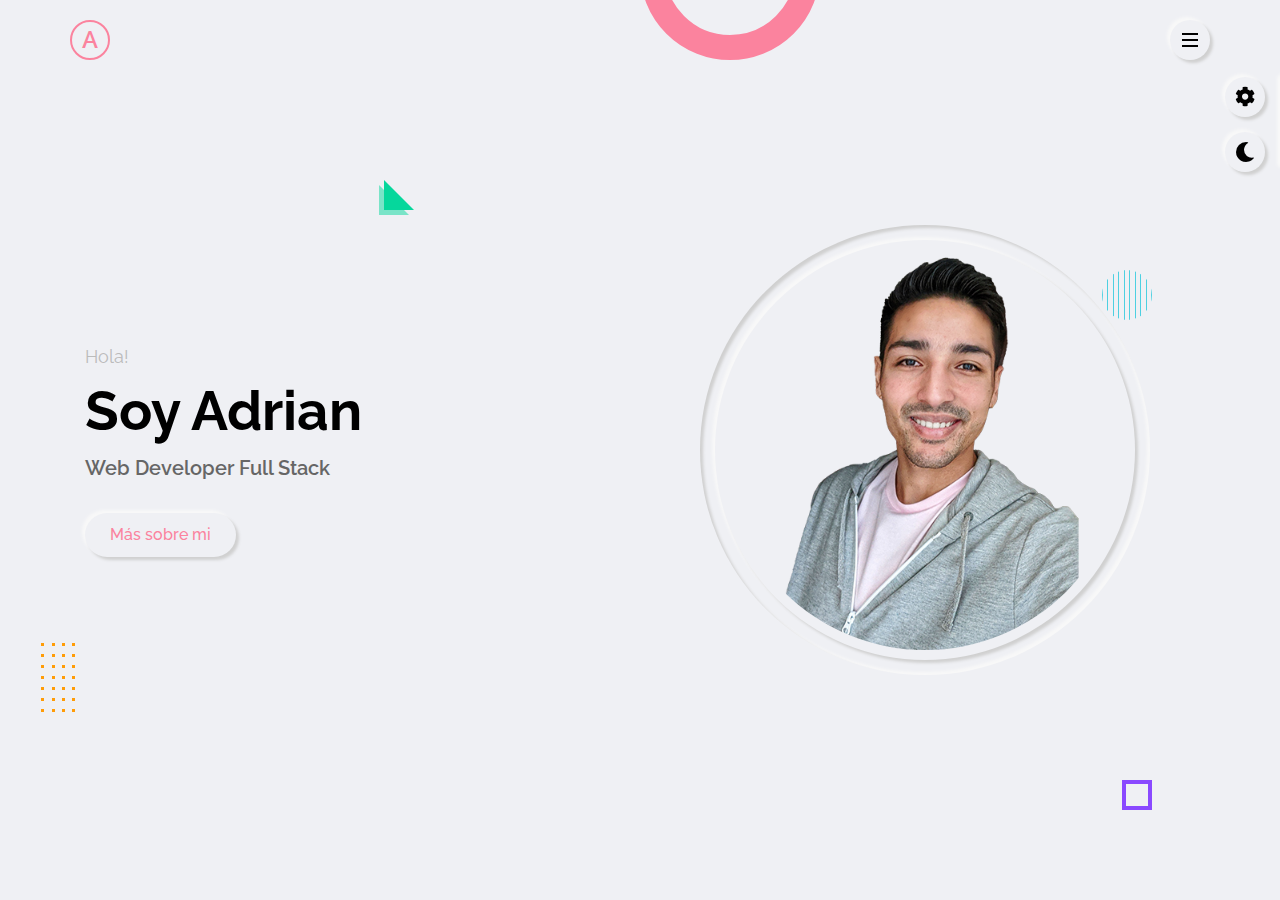
<file: index.html>
<!DOCTYPE html>
<html lang="zxx">
  <head>
    <meta charset="utf-8" />
    <title>Personal Portfolio Website</title>
    <meta name="viewport" content="width=device-width,initial-scale=1.0" />
    <!-- font awesome -->
    <link rel="stylesheet" type="text/css" href="css/font-awesome.css" />
    <!-- main css -->
    <link rel="stylesheet" type="text/css" href="css/style.css" />
    <!-- Responsive -->
    <link rel="stylesheet" type="text/css" href="css/responsive.css" />
    <!-- Color Default -->
    <link rel="stylesheet" type="text/css" href="css/skins/color-1.css" />
    <!-- Customs Colores CSS -->
    <link
      rel="stylesheet"
      type="text/css"
      class="alternate-style"
      title="color-1"
      href="css/skins/color-1.css"
      disabled
    />
    <link
      rel="stylesheet"
      type="text/css"
      class="alternate-style"
      title="color-2"
      href="css/skins/color-2.css"
      disabled
    />
    <link
      rel="stylesheet"
      type="text/css"
      class="alternate-style"
      title="color-3"
      href="css/skins/color-3.css"
      disabled
    />
    <link
      rel="stylesheet"
      type="text/css"
      class="alternate-style"
      title="color-4"
      href="css/skins/color-4.css"
      disabled
    />
    <link
      rel="stylesheet"
      type="text/css"
      class="alternate-style"
      title="color-5"
      href="css/skins/color-5.css"
      disabled
    />
    <link rel="stylesheet" type="text/css" href="css/style-switcher.css" />
  </head>
  <body>
    <!-- Comienzo del Preload -->
    <div class="preloader">
      <div class="box">
        <div></div>
        <div></div>
        <div></div>
      </div>
    </div>
    <!-- Finalizacion del Preload -->
    <!-- Comienzo header -->
    <header class="header">
      <div class="container">
        <div class="row justify-content-between">
          <div class="logo">
            <a href="index.html">A</a>
          </div>
          <div class="hamburguer-btn shadow-1 hover-shadow">
            <span></span>
          </div>
        </div>
      </div>
    </header>
    <!-- Fin Header -->
    <!-- Navbar Menu Star -->
    <nav class="nav-menu">
      <div class="close-nav-menu shadow-1 hover-shadow">&times;</div>
      <div class="nav-menu-inner">
        <ul>
          <li>
            <a href="#home" class="link-item inner-shadow active">Inicio</a>
          </li>
          <li>
            <a href="#about" class="link-item shadow-1 hover-shadow"
              >Sobre Mi</a
            >
          </li>
          <li>
            <a href="#services" class="link-item shadow-1 hover-shadow"
              >Servicios</a
            >
          </li>
          <li>
            <a href="#portfolio" class="link-item shadow-1 hover-shadow"
              >Portfolio</a
            >
          </li>
          <li>
            <a href="#contact" class="link-item shadow-1 hover-shadow"
              >Contacto</a
            >
          </li>
        </ul>
      </div>
      <!-- Copyright -->
      <p class="copyright-text">&copy; 2021 Adrian Hernandez</p>
    </nav>
    <div class="fade-out-effect"></div>
    <!-- Navbar Menu Fin -->

    <!-- Seccion de Home Inicio -->
    <section class="home-section section active" id="home">
      <!-- Efecto Wrap Inicio -->
      <div class="effect-wrap">
        <div class="effect effect-1"></div>
        <div class="effect effect-2">
          <div></div>
          <div></div>
          <div></div>
          <div></div>
          <div></div>
          <div></div>
          <div></div>
          <div></div>
          <div></div>
          <div></div>
          <div></div>
          <div></div>
          <div></div>
          <div></div>
          <div></div>
          <div></div>
          <div></div>
          <div></div>
          <div></div>
          <div></div>
          <div></div>
          <div></div>
          <div></div>
          <div></div>
          <div></div>
          <div></div>
          <div></div>
          <div></div>
        </div>
        <div class="effect effect-3"></div>
        <div class="effect effect-4"></div>
        <div class="effect effect-5">
          <div></div>
          <div></div>
          <div></div>
          <div></div>
          <div></div>
          <div></div>
          <div></div>
          <div></div>
          <div></div>
          <div></div>
        </div>
      </div>
      <!-- Efecto Wrap Fin -->
      <div class="container">
        <div class="row full-screen aling-items-center">
          <div class="home-text">
            <p>Hola!</p>
            <h2>Soy Adrian</h2>
            <h1>Web Developer Full Stack</h1>
            <a href="#about" class="link-item btn-1 shadow-1 hover-shadow"
              >Más sobre mi</a
            >
          </div>
          <div class="home-img">
            <div class="img-box inner-shadow">
              <img
                src="img/profile-pic.png"
                class="shadow-1"
                alt="profile-pic"
              />
            </div>
          </div>
        </div>
      </div>
    </section>
    <!-- Seccion de Home Fin -->
    <!-- Seccion Sobre Mi Inicio -->
    <section class="about-section section" id="about">
      <div class="container">
        <div class="row">
          <div class="section-title">
            <h2 data-heading="main info">Sobre Mi</h2>
          </div>
        </div>
        <div class="row">
          <div class="about-img">
            <div class="img-box inner-shadow">
              <img
                src="img/profile-pic.png"
                class="shadow-1"
                alt="pic-rpofile"
              />
            </div>
            <!-- Links De Redes Sociales Inicio -->
            <div class="social-links">
              <a href="#" class="shadow-1 hover-shadow"
                ><i class="fab fa-facebook-f"></i
              ></a>
              <a href="#" class="shadow-1 hover-shadow"
                ><i class="fab fa-twitter"></i
              ></a>
              <a href="#" class="shadow-1 hover-shadow"
                ><i class="fab fa-instagram"></i
              ></a>
              <a href="#" class="shadow-1 hover-shadow"
                ><i class="fab fa-linkedin-in"></i
              ></a>
            </div>

            <!-- Links De Redes Sociales Fin -->
          </div>
          <div class="about-info">
            <p>
              <span
                >Hola! Mi nombre es Adrian Hernandez. Soy Web Developer. </span
              >Tengo 24 años. Me gustaria conseguir mi primera experiencia IT.
              Estoy aprendiendo hace más de 6 meses y aún aprendiendo más. Soy
              una persona que le encanta aprender y escuchar,muy dedicado y con
              muchas ganas. Actualmente estoy estudiando Tecnicatura Superior en
              Desarrollo de Software y aprendiendo individualmente.
            </p>
            <p>
              Actualmente me encuentro en la provincia de Santa Fe,Argentina.
            </p>
            <a href="curriculum.html" class="btn-1 shadow-1 hover-shadow"
              >Descargar CV</a
            >
            <a href="#" class="link-item btn-1 shadow-1 hover-shadow"
              >Contactame</a
            >
          </div>
        </div>
        <!--Acerca de mi TABS inicio  -->
        <div class="row">
          <div class="about-tabs">
            <span class="tab-item shadow-1 active" data-target=".skills"
              >Habilidades</span
            >
            <span class="tab-item" data-target=".education">Educación</span>
            <span class="tab-item" data-target=".experience">Experiencia</span>
          </div>
        </div>

        <!--Acerca de mi TABS fin  -->
        <!-- Habilidades inicio -->
        <div class="row">
          <div class="skills tab-content active">
            <div class="row">
              <!-- Habilidad item inicio -->
              <div class="skill-item">
                <p>HTML</p>
                <div class="progress inner-shadow">
                  <div class="progress-bar" style="width: calc(90% - 14px)">
                    <span>90%</span>
                  </div>
                </div>
              </div>
              <!-- Habilidad item fin -->
              <!-- Habilidad item inicio -->
              <div class="skill-item">
                <p>CSS</p>
                <div class="progress inner-shadow">
                  <div class="progress-bar" style="width: calc(70% - 14px)">
                    <span>70%</span>
                  </div>
                </div>
              </div>
              <!-- Habilidad item fin -->
              <!-- Habilidad item inicio -->
              <div class="skill-item">
                <p>Bootstrap</p>
                <div class="progress inner-shadow">
                  <div class="progress-bar" style="width: calc(60% - 14px)">
                    <span>60%</span>
                  </div>
                </div>
              </div>
              <!-- Habilidad item fin -->
              <!-- Habilidad item inicio -->
              <div class="skill-item">
                <p>Javascript</p>
                <div class="progress inner-shadow">
                  <div class="progress-bar" style="width: calc(50% - 14px)">
                    <span>50%</span>
                  </div>
                </div>
              </div>
              <!-- Habilidad item fin -->
              <!-- Habilidad item inicio -->
              <div class="skill-item">
                <p>React</p>
                <div class="progress inner-shadow">
                  <div class="progress-bar" style="width: calc(30% - 14px)">
                    <span>30%</span>
                  </div>
                </div>
              </div>
              <!-- Habilidad item fin -->
              <!-- Habilidad item inicio -->
              <div class="skill-item">
                <p>Base de Datos</p>
                <div class="progress inner-shadow">
                  <div class="progress-bar" style="width: calc(40% - 14px)">
                    <span>40%</span>
                  </div>
                </div>
              </div>
              <!-- Habilidad item fin -->
            </div>
          </div>
        </div>
        <!-- Habilidades  fin -->
        <!-- Experiencia Inicio -->
        <div class="row">
          <div class="experience tab-content">
            <div class="row">
              <div class="timeline">
                <div class="row">
                  <!-- TimeLine item Inicio -->
                  <div class="timeline-item">
                    <div class="timeline-item-inner shadow-1">
                      <i class="fas fa-briefcase icon"></i>
                      <span>Sep,2021</span>
                      <h3>Full Stack Developer</h3>
                      <h4>Company name, Argentina</h4>
                      <p>
                        Lorem ipsum dolor sit, amet consectetur adipisicing
                        elit. Reprehenderit ad magni voluptatibus?
                      </p>
                    </div>
                  </div>
                  <!-- TimeLine item Fin -->
                  <!-- TimeLine item Inicio -->
                  <div class="timeline-item">
                    <div class="timeline-item-inner shadow-1">
                      <i class="fas fa-briefcase icon"></i>
                      <span>oct,2020</span>
                      <h3>web desinger</h3>
                      <h4>Company name, Argentina</h4>
                      <p>
                        Lorem ipsum dolor sit, amet consectetur adipisicing
                        elit. Reprehenderit ad magni voluptatibus?
                      </p>
                    </div>
                  </div>
                  <!-- TimeLine item Fin -->
                  <!-- TimeLine item Inicio -->
                  <div class="timeline-item">
                    <div class="timeline-item-inner shadow-1">
                      <i class="fas fa-briefcase icon"></i>
                      <span>mar,2019</span>
                      <h3>web designer</h3>
                      <h4>Company name, Argentina</h4>
                      <p>
                        Lorem ipsum dolor sit, amet consectetur adipisicing
                        elit. Reprehenderit ad magni voluptatibus?
                      </p>
                    </div>
                  </div>
                  <!-- TimeLine item Fin -->
                </div>
              </div>
            </div>
          </div>
        </div>
        <!-- Experiencia Fin -->
        <!-- Educacion Inicio -->
        <div class="row">
          <div class="education tab-content">
            <div class="row">
              <div class="timeline">
                <div class="row">
                  <!-- TimeLine item Inicio -->
                  <div class="timeline-item">
                    <div class="timeline-item-inner shadow-1">
                      <i class="fas fa-graduation-cap icon"></i>
                      <span>Nov,2020</span>
                      <h3>Desarrollo Web Completo</h3>
                      <h4>Udemy</h4>
                      <p>
                        Lorem ipsum dolor sit, amet consectetur adipisicing
                        elit. Reprehenderit ad magni voluptatibus?
                      </p>
                    </div>
                  </div>
                  <!-- TimeLine item Fin -->
                  <!-- TimeLine item Inicio -->
                  <div class="timeline-item">
                    <div class="timeline-item-inner shadow-1">
                      <i class="fas fa-graduation-cap icon"></i>
                      <span>Feb,2021</span>
                      <h3>Full Stack Developer</h3>
                      <h4>CoderHouse</h4>
                      <p>
                        Lorem ipsum dolor sit, amet consectetur adipisicing
                        elit. Reprehenderit ad magni voluptatibus?
                      </p>
                    </div>
                  </div>
                  <!-- TimeLine item Fin -->
                  <!-- TimeLine item Inicio -->
                  <div class="timeline-item">
                    <div class="timeline-item-inner shadow-1">
                      <i class="fas fa-graduation-cap icon"></i>
                      <span>Abril,2021 Actualmente</span>
                      <h3>tecnico superior en Desarrollo de Software</h3>
                      <h4>
                        Escuela Normal Superior y Superior de Comercio Nro 46
                        Domingo Guzmán Silva
                      </h4>
                      <p>
                        Lorem ipsum dolor sit, amet consectetur adipisicing
                        elit. Reprehenderit ad magni voluptatibus?
                      </p>
                    </div>
                  </div>
                  <!-- TimeLine item Fin -->
                </div>
              </div>
            </div>
          </div>
        </div>
        <!-- Educacion Fin -->
      </div>
    </section>
    <!-- Seccion Sobre Mi Fin -->
    <!-- Seccion de Servicios Inicio -->
    <section class="service-section section" id="services">
      <div class="container">
        <div class="row">
          <div class="section-title">
            <h2 data-heading="Servicios">Lo que realizo</h2>
          </div>
        </div>
        <div class="row">
          <!-- Servicios item Inicio -->
          <div class="service-item">
            <div class="service-item-inner shadow-1">
              <div class="icon inner-shadow">
                <i class="fas fa-mobile-alt"></i>
              </div>
              <h3>Responsive desing</h3>
              <p>
                Lorem ipsum dolor sit amet, consectetur adipisicing elit.
                Excepturi adipisci eum laboriosam!
              </p>
            </div>
          </div>
          <!-- Servicios item Fin -->
          <!-- Servicios item Inicio -->
          <div class="service-item">
            <div class="service-item-inner shadow-1">
              <div class="icon inner-shadow">
                <i class="fas fa-laptop-code"></i>
              </div>
              <h3>Web desing</h3>
              <p>
                Lorem ipsum dolor sit amet, consectetur adipisicing elit.
                Excepturi adipisci eum laboriosam!
              </p>
            </div>
          </div>
          <!-- Servicios item Fin -->
          <!-- Servicios item Inicio -->
          <div class="service-item">
            <div class="service-item-inner shadow-1">
              <div class="icon inner-shadow">
                <i class="fas fa-palette"></i>
              </div>
              <h3>Graphic desing</h3>
              <p>
                Lorem ipsum dolor sit amet, consectetur adipisicing elit.
                Excepturi adipisci eum laboriosam!
              </p>
            </div>
          </div>
          <!-- Servicios item Fin -->
          <!-- Servicios item Inicio -->
          <div class="service-item">
            <div class="service-item-inner shadow-1">
              <div class="icon inner-shadow">
                <i class="fas fa-code"></i>
              </div>
              <h3>Clean code</h3>
              <p>
                Lorem ipsum dolor sit amet, consectetur adipisicing elit.
                Excepturi adipisci eum laboriosam!
              </p>
            </div>
          </div>
          <!-- Servicios item Fin -->
          <!-- Servicios item Inicio -->
          <div class="service-item">
            <div class="service-item-inner shadow-1">
              <div class="icon inner-shadow">
                <i class="fas fa-search"></i>
              </div>
              <h3>SEO</h3>
              <p>
                Lorem ipsum dolor sit amet, consectetur adipisicing elit.
                Excepturi adipisci eum laboriosam!
              </p>
            </div>
          </div>
          <!-- Servicios item Fin -->
          <!-- Servicios item Inicio -->
          <div class="service-item">
            <div class="service-item-inner shadow-1">
              <div class="icon inner-shadow">
                <i class="fas fa-bullhorn"></i>
              </div>
              <h3>Great support</h3>
              <p>
                Lorem ipsum dolor sit amet, consectetur adipisicing elit.
                Excepturi adipisci eum laboriosam!
              </p>
            </div>
          </div>
          <!-- Servicios item Fin -->
        </div>
      </div>
    </section>
    <!-- Seccion de Servicios Fin -->

    <!-- Seccion de Portafolio Inicio -->
    <section class="portfolio-section section" id="portfolio">
      <div class="container">
        <div class="row">
          <div class="section-title">
            <h2 data-heading="portfolio">Ultimos trabajos</h2>
          </div>
        </div>
        <!-- Portfolio filtro busqueda Inicio -->
        <div class="row">
          <div class="portfolio-filter">
            <span class="filter-item shadow-1 active" data-target="all"
              >todos</span
            >
            <span class="filter-item" data-target="web-application"
              >aplicaciones</span
            >
            <span class="filter-item" data-target="photoshop">photoshop</span>
            <span class="filter-item" data-target="mobile-app"
              >app mobiles</span
            >
            <span class="filter-item" data-target="e-commerce">e-commerce</span>
          </div>
        </div>
        <!-- Portfolio filtro busqueda Fin -->
        <!-- Portfolio items star -->
        <div class="row portfolio-items">
          <!-- Portfolio item inicios -->
          <div class="portfolio-item" data-category="mobile-app">
            <div class="portfolio-item-inner shadow-1">
              <div class="portfolio-item-img">
                <img
                  src="img/portfolio/thumb/project-1.png"
                  alt="Portfolio"
                  data-screenshot="img/portfolio/large/project-1/1.png,img/portfolio/large/project-1/2.png,img/portfolio/large/project-1/3.png,img/portfolio/large/project-1/4.png,img/portfolio/large/project-1/5.png,img/portfolio/large/project-1/6.png"
                />
                <!-- Boton Mirar Projecto -->
                <span class="view-project">ver projecto</span>
              </div>
              <p class="portfolio-item-title">Personal Portfolio</p>
              <!-- Portfolio Detalles Inicio -->
              <div class="portfolio-item-details">
                <div class="row">
                  <div class="description">
                    <h3>Resumen Projecto:</h3>
                    <p>
                      Lorem ipsum dolor sit amet, consectetur adipisicing elit.
                      Excepturi adipisci eum laboriosam!
                    </p>
                  </div>
                  <div class="info">
                    <h3>Informacion Projecto</h3>
                    <ul>
                      <li>Date - <span>2021</span></li>
                      <li>Client - <span>xyz</span></li>
                      <li>Tools - <span>html,css,javascript</span></li>
                      <li>
                        Web - <span><a href="#">www.domain.com</a></span>
                      </li>
                    </ul>
                  </div>
                </div>
              </div>
              <!-- Portfolio Detalles Fin -->
            </div>
          </div>
          <!-- Porfolio item Fin -->
          <!-- Portfolio item inicios -->
          <div class="portfolio-item" data-category="photoshop">
            <div class="portfolio-item-inner shadow-1">
              <div class="portfolio-item-img">
                <img
                  src="img/portfolio/thumb/project-2.png"
                  alt="Portfolio"
                  data-screenshot="img/portfolio/large/project-2/1.png,img/portfolio/large/project-2/2.png"
                />
                <!-- Boton Mirar Projecto -->
                <span class="view-project">ver projecto</span>
              </div>
              <p class="portfolio-item-title">Boda</p>
              <!-- Portfolio Detalles Inicio -->
              <div class="portfolio-item-details">
                <div class="row">
                  <div class="description">
                    <h3>Resumen Projecto:</h3>
                    <p>
                      Lorem ipsum dolor sit amet, consectetur adipisicing elit.
                      Excepturi adipisci eum laboriosam!
                    </p>
                  </div>
                  <div class="info">
                    <h3>Informacion Projecto</h3>
                    <ul>
                      <li>Date - <span>2021</span></li>
                      <li>Client - <span>xyz</span></li>
                      <li>Tools - <span>html,css,javascript</span></li>
                      <li>
                        Web - <span><a href="#">www.domain.com</a></span>
                      </li>
                    </ul>
                  </div>
                </div>
              </div>
              <!-- Portfolio Detalles Fin -->
            </div>
          </div>
          <!-- Porfolio item Fin -->
          <!-- Portfolio item inicios -->
          <div class="portfolio-item" data-category="e-commerce">
            <div class="portfolio-item-inner shadow-1">
              <div class="portfolio-item-img">
                <img
                  src="img/portfolio/thumb/project-3.png"
                  alt="Portfolio"
                  data-screenshot="img/portfolio/large/project-3/1.png,img/portfolio/large/project-3/2.png,img/portfolio/large/project-3/3.png,img/portfolio/large/project-3/4.png,img/portfolio/large/project-3/5.png"
                />
                <!-- Boton Mirar Projecto -->
                <span class="view-project">ver projecto</span>
              </div>
              <p class="portfolio-item-title">Landing Page</p>
              <!-- Portfolio Detalles Inicio -->
              <div class="portfolio-item-details">
                <div class="row">
                  <div class="description">
                    <h3>Resumen Projecto:</h3>
                    <p>
                      Lorem ipsum dolor sit amet, consectetur adipisicing elit.
                      Excepturi adipisci eum laboriosam!
                    </p>
                  </div>
                  <div class="info">
                    <h3>Informacion Projecto</h3>
                    <ul>
                      <li>Date - <span>2021</span></li>
                      <li>Client - <span>xyz</span></li>
                      <li>Tools - <span>html,css,javascript</span></li>
                      <li>
                        Web - <span><a href="#">www.domain.com</a></span>
                      </li>
                    </ul>
                  </div>
                </div>
              </div>
              <!-- Portfolio Detalles Fin -->
            </div>
          </div>
          <!-- Porfolio item Fin -->
          <!-- Portfolio item inicios -->
          <div class="portfolio-item" data-category="web-application">
            <div class="portfolio-item-inner shadow-1">
              <div class="portfolio-item-img">
                <img
                  src="img/portfolio/thumb/project-4.png"
                  alt="Portfolio"
                  data-screenshot="img/portfolio/large/project-4/1.png"
                />
                <!-- Boton Mirar Projecto -->
                <span class="view-project">ver projecto</span>
              </div>
              <p class="portfolio-item-title">Personal Portfolio</p>
              <!-- Portfolio Detalles Inicio -->
              <div class="portfolio-item-details">
                <div class="row">
                  <div class="description">
                    <h3>Resumen Projecto:</h3>
                    <p>
                      Lorem ipsum dolor sit amet, consectetur adipisicing elit.
                      Excepturi adipisci eum laboriosam!
                    </p>
                  </div>
                  <div class="info">
                    <h3>Informacion Projecto</h3>
                    <ul>
                      <li>Date - <span>2021</span></li>
                      <li>Client - <span>xyz</span></li>
                      <li>Tools - <span>html,css,javascript</span></li>
                      <li>
                        Web - <span><a href="#">www.domain.com</a></span>
                      </li>
                    </ul>
                  </div>
                </div>
              </div>
              <!-- Portfolio Detalles Fin -->
            </div>
          </div>
          <!-- Porfolio item Fin -->
          <!-- Portfolio item inicios -->
          <div class="portfolio-item" data-category="web-application">
            <div class="portfolio-item-inner shadow-1">
              <div class="portfolio-item-img">
                <img
                  src="img/portfolio/thumb/project-5.png"
                  alt="Portfolio"
                  data-screenshot="img/portfolio/large/project-5/1.png"
                />
                <!-- Boton Mirar Projecto -->
                <span class="view-project">ver projecto</span>
              </div>
              <p class="portfolio-item-title">Fitness & gym</p>
              <!-- Portfolio Detalles Inicio -->
              <div class="portfolio-item-details">
                <div class="row">
                  <div class="description">
                    <h3>Resumen Projecto:</h3>
                    <p>
                      Lorem ipsum dolor sit amet, consectetur adipisicing elit.
                      Excepturi adipisci eum laboriosam!
                    </p>
                  </div>
                  <div class="info">
                    <h3>Informacion Projecto</h3>
                    <ul>
                      <li>Date - <span>2021</span></li>
                      <li>Client - <span>xyz</span></li>
                      <li>Tools - <span>html,css,javascript,</span></li>
                      <li>
                        Web - <span><a href="#">www.domain.com</a></span>
                      </li>
                    </ul>
                  </div>
                </div>
              </div>
              <!-- Portfolio Detalles Fin -->
            </div>
          </div>
          <!-- Porfolio item Fin -->
          <!-- Portfolio item inicios -->
          <div class="portfolio-item" data-category="web-application">
            <div class="portfolio-item-inner shadow-1">
              <div class="portfolio-item-img">
                <img
                  src="img/portfolio/thumb/project-6.png"
                  alt="Portfolio"
                  data-screenshot="img/portfolio/large/project-6/1.png,img/portfolio/large/project-6/2.png,img/portfolio/large/project-6/3.png"
                />
                <!-- Boton Mirar Projecto -->
                <span class="view-project">ver projecto</span>
              </div>
              <p class="portfolio-item-title">Quiz application</p>
              <!-- Portfolio Detalles Inicio -->
              <div class="portfolio-item-details">
                <div class="row">
                  <div class="description">
                    <h3>Resumen Projecto:</h3>
                    <p>
                      Lorem ipsum dolor sit amet, consectetur adipisicing elit.
                      Excepturi adipisci eum laboriosam!
                    </p>
                  </div>
                  <div class="info">
                    <h3>Informacion Projecto</h3>
                    <ul>
                      <li>Date - <span>2021</span></li>
                      <li>Client - <span>xyz</span></li>
                      <li>Tools - <span>html,css,javascript,</span></li>
                      <li>
                        Web - <span><a href="#">www.domain.com</a></span>
                      </li>
                    </ul>
                  </div>
                </div>
              </div>
              <!-- Portfolio Detalles Fin -->
            </div>
          </div>
          <!-- Porfolio item Fin -->
          <!-- Portfolio item inicios -->
          <div class="portfolio-item" data-category="mobile-app">
            <div class="portfolio-item-inner shadow-1">
              <div class="portfolio-item-img">
                <img
                  src="img/portfolio/thumb/project-7.png"
                  alt="Portfolio"
                  data-screenshot="img/portfolio/large/project-7/1.png,img/portfolio/large/project-7/2.png"
                />
                <!-- Boton Mirar Projecto -->
                <span class="view-project">ver projecto</span>
              </div>
              <p class="portfolio-item-title">Xyz app</p>
              <!-- Portfolio Detalles Inicio -->
              <div class="portfolio-item-details">
                <div class="row">
                  <div class="description">
                    <h3>Resumen Projecto:</h3>
                    <p>
                      Lorem ipsum dolor sit amet, consectetur adipisicing elit.
                      Excepturi adipisci eum laboriosam!
                    </p>
                  </div>
                  <div class="info">
                    <h3>Informacion Projecto</h3>
                    <ul>
                      <li>Date - <span>2021</span></li>
                      <li>Client - <span>xyz</span></li>
                      <li>Tools - <span>html,css,javascript,</span></li>
                      <li>
                        Web - <span><a href="#">www.domain.com</a></span>
                      </li>
                    </ul>
                  </div>
                </div>
              </div>
              <!-- Portfolio Detalles Fin -->
            </div>
          </div>
          <!-- Porfolio item Fin -->
          <!-- Portfolio item inicios -->
          <div class="portfolio-item" data-category="photoshop">
            <div class="portfolio-item-inner shadow-1">
              <div class="portfolio-item-img">
                <img
                  src="img/portfolio/thumb/project-8.png"
                  alt="Portfolio"
                  data-screenshot="img/portfolio/large/project-8/1.png,img/portfolio/large/project-8/2.png"
                />
                <!-- Boton Mirar Projecto -->
                <span class="view-project">ver projecto</span>
              </div>
              <p class="portfolio-item-title">Mi portafolio</p>
              <!-- Portfolio Detalles Inicio -->
              <div class="portfolio-item-details">
                <div class="row">
                  <div class="description">
                    <h3>Resumen Projecto:</h3>
                    <p>
                      Lorem ipsum dolor sit amet, consectetur adipisicing elit.
                      Excepturi adipisci eum laboriosam!
                    </p>
                  </div>
                  <div class="info">
                    <h3>Informacion Projecto</h3>
                    <ul>
                      <li>Date - <span>2021</span></li>
                      <li>Client - <span>xyz</span></li>
                      <li>Tools - <span>html,css,javascript,</span></li>
                      <li>
                        Web - <span><a href="#">www.domain.com</a></span>
                      </li>
                    </ul>
                  </div>
                </div>
              </div>
              <!-- Portfolio Detalles Fin -->
            </div>
          </div>
          <!-- Porfolio item Fin -->
        </div>
        <!-- Portfolio items end -->
      </div>
    </section>
    <!-- Seccion de Portafolio Fin -->
    <!-- Seccion Contacto Inicio-->
    <section class="contact-section section" id="contact">
      <div class="container">
        <div class="row">
          <div class="section-title">
            <h2 data-heading="contacto">Ponte en contacto</h2>
          </div>
        </div>
        <div class="row">
          <!-- Contacto Item Inicio -->
          <div class="contact-item">
            <div class="contact-item-inner shadow-1">
              <i class="fas fa-phone"></i>
              <span>Telefono</span>
              <p>+549 154 390 938</p>
            </div>
          </div>
          <!-- Contacto Item Fin -->
          <!-- Contacto Item Inicio -->
          <div class="contact-item">
            <div class="contact-item-inner shadow-1">
              <i class="fas fa-envelope"></i>
              <span>Email</span>
              <p>daniz08@icloud.com</p>
            </div>
          </div>
          <!-- Contacto Item Fin -->
          <!-- Contacto Item Inicio -->
          <div class="contact-item">
            <div class="contact-item-inner shadow-1">
              <i class="fas fa-map-marked-alt"></i>
              <span>Ubicación</span>
              <p>Santa Fe,La capital</p>
            </div>
          </div>
          <!-- Contacto Item Fin -->
        </div>
        <div class="row">
          <div class="contact-form">
            <form>
              <div class="row">
                <div class="w-50">
                  <div class="input-group shadow-1 hover-shadow">
                    <input
                      type="text"
                      placeholder="Nombre"
                      class="input-control"
                    />
                  </div>
                  <div class="input-group shadow-1 hover-shadow">
                    <input
                      type="email"
                      placeholder="Email"
                      class="input-control"
                    />
                  </div>
                  <div class="input-group shadow-1 hover-shadow">
                    <input
                      type="text"
                      placeholder="Asunto"
                      class="input-control"
                    />
                  </div>
                </div>
                <div class="w-50">
                  <div class="input-group shadow-1 hover-shadow">
                    <textarea
                      class="input-control"
                      placeholder="Mensaje"
                    ></textarea>
                  </div>
                </div>
              </div>
              <div class="row">
                <div class="submit-btn">
                  <button type="submit" class="btn-1 shadow-1 hover-shadow">
                    Enviar Mensaje
                  </button>
                </div>
              </div>
            </form>
          </div>
        </div>
      </div>
    </section>
    <!-- Seccion Contacto Inicio-->

    <!-- Portafolio popup Inicio -->
    <div class="pp portfolio-popup">
      <div class="pp-details">
        <div class="pp-details-inner">
          <div class="pp-title">
            <h2>Personal portfolio</h2>
            <p>
              Category -
              <span class="pp-project-category">Web Application</span>
            </p>
          </div>
          <div class="pp-project-details">
            <div class="row">
              <div class="description">
                <h3>Resumen Projecto:</h3>
                <p>
                  Lorem ipsum dolor sit amet, consectetur adipisicing elit.
                  Excepturi adipisci eum laboriosam!Lorem ipsum dolor sit amet,
                  consectetur adipisicing elit. Excepturi adipisci eum
                  laboriosam!Lorem ipsum dolor sit amet, consectetur adipisicing
                  elit. Excepturi adipisci eum laboriosam!Lorem ipsum dolor sit
                  amet, consectetur adipisicing elit. Excepturi adipisci eum
                  laboriosam!
                </p>
              </div>
              <div class="info">
                <h3>Informacion Projecto</h3>
                <ul>
                  <li>Date - <span>2021</span></li>
                  <li>Client - <span>xyz</span></li>
                  <li>Tools - <span>html,css,javascript,</span></li>
                  <li>
                    Web - <span><a href="#">www.domain.com</a></span>
                  </li>
                </ul>
              </div>
            </div>
          </div>
        </div>
      </div>
      <div class="separator"></div>

      <div class="pp-main">
        <div class="pp-main-inner">
          <div class="pp-project-details-btn shadow-1 hover-shadow">
            Projetco Detalles <i class="fas fa-plus"></i>
          </div>
          <div class="pp-close shadow-1 shadow-2 hover-shadow">&times;</div>
          <img
            src="img/portfolio/large/project-1/1.png"
            alt="img"
            class="pp-img shadow-1"
          />
          <div class="pp-counter">1 de 6</div>
        </div>
        <div class="pp-loader">
          <div></div>
        </div>
        <!-- PP Navegacion -->
        <div class="pp-prev"><i class="fas fa-play"></i></div>
        <div class="pp-next"><i class="fas fa-play"></i></div>
      </div>
    </div>
    <!-- Portafolio popup Fin -->

    <!-- Estilos Switch Inicio -->
    <div class="style-switcher shadow-1">
      <div class="style-switcher-toggler s-icon shadow-1 hover-shadow">
        <i class="fas fa-cog fa-spin"></i>
      </div>
      <div class="day-night s-icon shadow-1 hover-shadow">
        <i class="fas fa-moon"></i>
      </div>

      <h4>Color Temas</h4>
      <div class="colors">
        <span class="color-1" onclick="setActiveStyle('color-1')"></span>
        <span class="color-2" onclick="setActiveStyle('color-2')"></span>
        <span class="color-3" onclick="setActiveStyle('color-3')"></span>
        <span class="color-4" onclick="setActiveStyle('color-4')"></span>
        <span class="color-5" onclick="setActiveStyle('color-5')"></span>
      </div>
    </div>
    <!-- Estilos Switch Fin -->

    <!-- main js -->
    <script src="js/main.js"></script>
    <!-- style switcher js -->
    <script src="js/style-switcher.js"></script>
  </body>
</html>
</file>
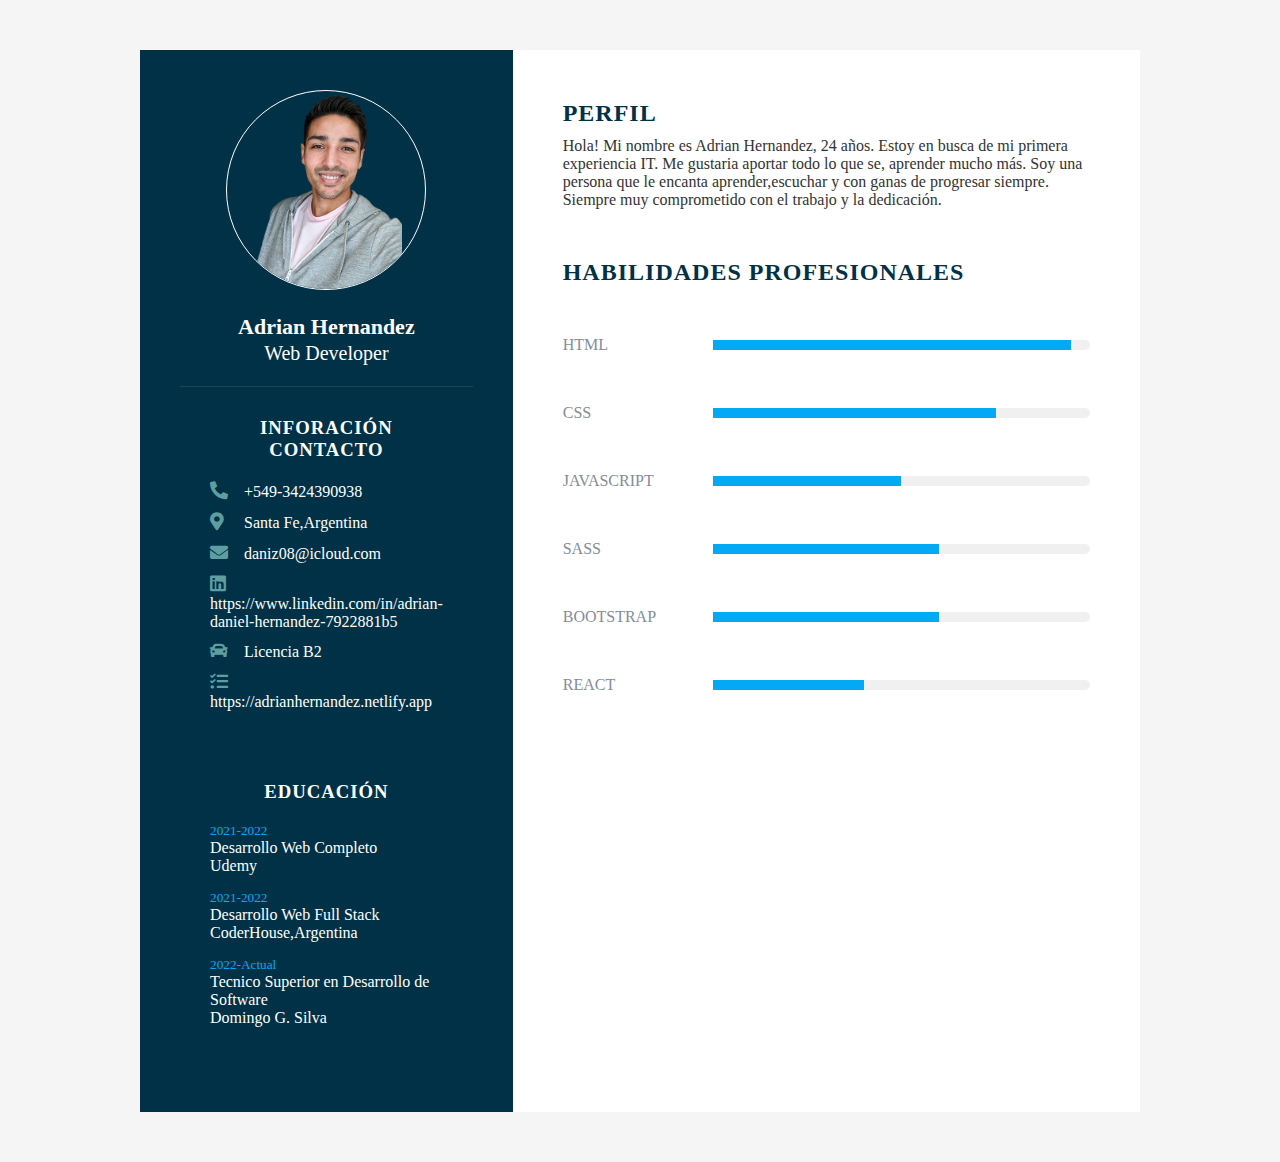
<file: curriculum.html>
<!DOCTYPE html>
<html lang="es">
  <head>
    <meta charset="UTF-8" />
    <meta http-equiv="X-UA-Compatible" content="IE=edge" />
    <meta name="viewport" content="width=device-width, initial-scale=1.0" />
    <link rel="stylesheet" href="css/font-awesome.css" />
    <link rel="stylesheet" href="css/curriculum.css" />
    <title>Mi Curriculum</title>
  </head>
  <body>
    <div class="curriculum">
      <div class="resumen__left">
        <div class="profile__left">
          <div class="img__left">
            <img src="img/profile-pic.png" alt="profile-pic" />
          </div>
          <h2>Adrian hernandez <br /><span>Web Developer</span></h2>
        </div>

        <div class="contact__info">
          <h3 class="title">Inforación Contacto</h3>
          <ul>
            <li>
              <span class="icon"><i class="fas fa-phone-alt"></i></span>
              <span class="text">+549-3424390938</span>
            </li>
            <li>
              <span class="icon"><i class="fas fa-map-marker-alt"></i></span>
              <span class="text">Santa Fe,Argentina</span>
            </li>
            <li>
              <span class="icon"><i class="fas fa-envelope"></i></span>
              <span class="text">daniz08@icloud.com</span>
            </li>
            <li>
              <span class="icon"><i class="fab fa-linkedin"></i></span>
              <span class="text"
                >https://www.linkedin.com/in/adrian-daniel-hernandez-7922881b5</span
              >
            </li>
            <li>
              <span class="icon"><i class="fas fa-car"></i></span>
              <span class="text">Licencia B2</span>
            </li>
            <li>
              <span class="icon"><i class="fas fa-tasks"></i></span>
              <span class="text">https://adrianhernandez.netlify.app</span>
            </li>
          </ul>
        </div>

        <div class="contact__info education">
          <h3 class="title">Educación</h3>
          <ul>
            <li>
              <h5>2021-2022</h5>
              <h4>Desarrollo Web Completo</h4>
              <h4>Udemy</h4>
            </li>
            <li>
              <h5>2021-2022</h5>
              <h4>Desarrollo Web Full Stack</h4>
              <h4>CoderHouse,Argentina</h4>
            </li>
            <li>
              <h5>2022-Actual</h5>
              <h4>Tecnico Superior en Desarrollo de Software</h4>
              <h4>Domingo G. Silva</h4>
            </li>
          </ul>
        </div>
      </div>
      <div class="resumen__right">
        <div class="about">
          <h2 class="title2">Perfil</h2>
          <p>
            Hola! Mi nombre es Adrian Hernandez, 24 años. Estoy en busca de mi
            primera experiencia IT. Me gustaria aportar todo lo que se, aprender
            mucho más. Soy una persona que le encanta aprender,escuchar y con
            ganas de progresar siempre. Siempre muy comprometido con el trabajo
            y la dedicación.
          </p>
        </div>
        <div class="about skills">
          <h2 class="title2">Habilidades Profesionales</h2>
          <div class="box">
            <h4>Html</h4>
            <div class="percent">
              <div style="width: 95%"></div>
            </div>
          </div>
          <div class="box">
            <h4>CSS</h4>
            <div class="percent">
              <div style="width: 75%"></div>
            </div>
          </div>
          <div class="box">
            <h4>Javascript</h4>
            <div class="percent">
              <div style="width: 50%"></div>
            </div>
          </div>
          <div class="box">
            <h4>SASS</h4>
            <div class="percent">
              <div style="width: 60%"></div>
            </div>
          </div>
          <div class="box">
            <h4>Bootstrap</h4>
            <div class="percent">
              <div style="width: 60%"></div>
            </div>
          </div>
          <div class="box">
            <h4>React</h4>
            <div class="percent">
              <div style="width: 40%"></div>
            </div>
          </div>
        </div>
      </div>
    </div>
  </body>
</html>
</file>
<file: css/style.css>
/*=========Fuentes========== */
@import url("https://fonts.googleapis.com/css2?family=Raleway:wght@400;500;600;700&display=swap");
/* =======VARIABLES======= */
:root {
  --bg--black-900: #000000;
  --bg--black-100: #dddddd;
  --bg--black-50: #eff0f4;
  --bg-opacity: rgba(255, 255, 255, 0.5);
  --text-black-900: #000000;
  --text-black-700: #555555;
  --text-black-600: #666666;
  --text-black-300: #bbbbbb;

  --shadow-one: 3px 3px 3px #d0d0d0, -3px -3px 3px #f8f8f8;
  --shadow-two: 0 0 0 #d0d0d0, 0 0 0 #f8f8f8;
  --inner-shadow: inset 3px 3px 3px #d0d0d0, inset -3px -3px 3px #f8f8f8;
  --inner-shadow-0: inset 0 0 0 #d0d0d0, inset 0 0 0 #f8f8f8;

  --skin--rose--: #fb839e;
}
/* ==========Custom CSS ===========*/
body.dark {
  --bg--black-900: #ffffff;
  --bg--black-100: #353535;
  --bg--black-50: #2b2c2f;
  --bg-opacity: rgba(43, 44, 47, 0.5);
  --text-black-900: #ffffff;
  --text-black-700: #ffffff;
  --text-black-600: #bbbbbb;
  --shadow-one: 3px 3px 3px #222327, -3px -3px 3px #363636;
  --shadow-two: 0 0 0 #222327, 0 0 0 #363636;
  --inner-shadow: inset 3px 3px 3px #222327, inset -3px -3px 3px #363636;
  --inner-shadow-0: inset 0 0 0 #222327, inset 0 0 0 #363636;
}

/* ===========ESTILOS GLOBALES================= */
*:not(i) {
  font-family: Raleway, sans-serif;
  font-weight: 400;
}
* {
  padding: 0;
  margin: 0;
  box-sizing: border-box;
  outline: none;
}
:before,
:after {
  box-sizing: border-box;
}

body {
  font-size: 16px;
  line-height: 1.5;
  overflow-x: hidden;
  background-color: var(--bg--black-50);
}
body.hidden-scrolling {
  overflow-y: hidden;
}
a {
  text-decoration: none;
}
ul {
  list-style: none;
  margin: 0;
  padding: 0;
}
img {
  vertical-align: middle;
  max-width: 100%;
}
.container {
  max-width: 1140px;
  margin: auto;
}
.row {
  display: flex;
  flex-wrap: wrap;
}
.justify-content-between {
  justify-content: space-between;
}
.shadow-1 {
  box-shadow: var(--shadow-one);
}
.shadow-2 {
  box-shadow: var(--shadow-two);
}
.inner-shadow {
  box-shadow: var(--inner-shadow);
}
.hover-shadow {
  position: relative;
  z-index: 1;
}
.hover-shadow:hover {
  box-shadow: var(--shadow-two);
}
.hover-shadow::after {
  content: "";
  position: absolute;
  left: 0;
  top: 0;
  width: 100%;
  height: 100%;
  transition: all 0.3s ease;
  z-index: -1;
}
.hover-shadow:hover::after {
  box-shadow: var(--inner-shadow);
}
.aling-items-center {
  align-items: center;
}
.btn-1 {
  padding: 10px 25px;
  font-size: 16px;
  font-weight: 500;
  color: var(--skin--rose--);
  background-color: transparent;
  line-height: 1.5;
  cursor: pointer;
  border-radius: 30px;
  transition: all 0.3 ease;
  display: inline-block;
  border: none;
}
.btn-1::after {
  border-radius: 30px;
}
.effect-wrap .effect {
  position: absolute;
  z-index: -1;
}
.effect-1 {
  width: 30px;
  height: 30px;
  border: 4px solid #8a49ff;
  right: 10%;
  bottom: 10%;
  animation: spin 10s linear infinite;
}
.effect-2 {
  left: 3%;
  bottom: 20%;
  width: 40px;
  display: flex;
  flex-wrap: wrap;
  justify-content: space-between;
  animation: topBounce 3s ease-in-out infinite;
}
.effect-2 div {
  height: 3px;
  width: 3px;
  background-color: #ff9c07;
  margin: 0 3px 8px;
}
.effect-3 {
  height: 180px;
  width: 180px;
  border: 25px solid var(--skin--rose--);
  border-radius: 50%;
  left: 50%;
  top: -120px;
  animation: leftBounce 3s ease-in-out infinite;
}
.effect-4 {
  border-top: 30px solid transparent;
  border-left: 30px solid #06d79c;
  left: 30%;
  top: 20%;
  animation: spin 12s linear infinite;
}
.effect-4::before {
  content: "";
  border-top: 30px solid transparent;
  border-left: 30px solid #06d79c;
  position: absolute;
  opacity: 0.5;
  left: -35px;
  top: -25px;
  animation: spin 12s linear infinite;
}
.effect-5 {
  height: 50px;
  width: 50px;
  right: 10%;
  top: 30%;
  display: flex;
  justify-content: space-between;
  border-radius: 50%;
  overflow: hidden;
  animation: spin 13s linear infinite;
}
.effect-5 div {
  width: 1px;
  background-color: #4dd0e1;
}
@keyframes spin {
  0% {
    transform: rotate(0deg);
  }
  100% {
    transform: rotate(360deg);
  }
}
@keyframes topBounce {
  0%,
  100% {
    transform: translateY(0);
  }
  50% {
    transform: translateY(25px);
  }
}
@keyframes leftBounce {
  0%,
  100% {
    transform: translateX(0);
  }
  50% {
    transform: translateX(25px);
  }
}
@keyframes fadeInTop {
  0% {
    opacity: 0;
    transform: translateY(-25px);
  }
  100% {
    opacity: 1;
    transform: translateY(0);
  }
}
.section-title {
  padding: 0 15px;
  flex: 0 0 100%;
  max-width: 100%;
  text-align: center;
  margin-bottom: 60px;
}
.section-title h2 {
  display: inline-block;
  font-size: 30px;
  font-weight: 700;
  color: var(--text-black-900);
  text-transform: uppercase;
  margin: 0;
}
.section-title h2::before {
  content: attr(data-heading);
  display: block;
  font-size: 16px;
  font-weight: 600;
  color: var(--skin--rose--);
}
.section.hide {
  display: none;
}
/*============== Preloader =================*/
.preloader {
  position: fixed;
  left: 0;
  top: 0;
  height: 100%;
  width: 100%;
  z-index: 1500;
  background-color: var(--bg--black-50);
  display: flex;
  align-items: center;
  justify-content: center;
}
.preloader.fade-out {
  opacity: 0;
  transition: all 0.6s ease;
}
.preloader .box {
  width: 65px;
  display: flex;
  flex-wrap: wrap;
  justify-content: space-between;
}
.preloader .box div {
  height: 15px;
  width: 15px;
  background-color: var(--skin--rose--);
  border-radius: 50%;
  animation: loaderAni 1s ease infinite;
}
.preloader .box div:nth-child(2) {
  animation-delay: 0.1s;
}
.preloader .box div:nth-child(3) {
  animation-delay: 0.2s;
}
@keyframes loaderAni {
  0%,
  100% {
    transform: translateY(0);
  }
  50% {
    transform: translateY(-30px);
  }
}
/*================HEADER==================*/

.header {
  padding: 20px 15px;
  position: absolute;
  width: 100%;
  top: 0;
  left: 0;
  z-index: 99;
}
.header .logo a {
  display: inline-block;
  text-align: center;
  line-height: 36px;
  height: 40px;
  width: 40px;
  font-size: 24px;
  color: var(--skin--rose--);
  border-radius: 50%;
  border: 2px solid var(--skin--rose--);
  font-weight: 600;
  text-transform: uppercase;
}
.header .hamburguer-btn {
  height: 40px;
  width: 40px;
  display: flex;
  align-items: center;
  cursor: pointer;
  border-radius: 50%;
  justify-content: center;
  transition: all 0.3s ease;
}
.header .hamburguer-btn::after {
  border-radius: 50%;
}
.header .hamburguer-btn span {
  display: block;
  height: 2px;
  width: 16px;
  background-color: var(--bg--black-900);
  position: relative;
}
.header .hamburguer-btn span:before,
.header .hamburguer-btn span:after {
  content: "";
  position: absolute;
  left: 0;
  width: 100%;
  height: 100%;
  background-color: var(--bg--black-900);
}
.header .hamburguer-btn span:before {
  top: -6px;
}
.header .hamburguer-btn span:after {
  top: 6px;
}

/* =============NAVEGACION MENU=================== */

.nav-menu {
  position: fixed;
  background-color: var(--bg--black-50);
  padding: 0 15px;
  left: 0;
  top: 0;
  width: 100%;
  height: 100%;
  z-index: -1;
  opacity: 0;
  visibility: hidden;
  overflow-y: auto;
}
.fade-out-effect {
  position: fixed;
  top: 0;
  left: 0;
  width: 100%;
  height: 100%;
  background-color: var(--bg--black-50);
  z-index: -1;
  visibility: hidden;
}
.fade-out-effect.active {
  visibility: visible;
  z-index: 999;
  animation: fadeOut 0.4s ease-out;
}
@keyframes fadeOut {
  0% {
    opacity: 1;
  }
  100% {
    opacity: 0;
  }
}

.nav-menu.open {
  visibility: visible;
  opacity: 1;
  z-index: 999;
  transition: all 0.4s ease;
}
.nav-menu .close-nav-menu {
  height: 40px;
  width: 40px;
  display: block;
  font-size: 35px;
  line-height: 35px;
  border-radius: 50%;
  position: absolute;
  right: 15px;
  top: 15px;
  cursor: pointer;
  text-align: center;
  color: var(--text-black-600);
  transition: all 0.3s ease;
}
.nav-menu .close-nav-menu::after {
  border-radius: 50%;
}
.nav-menu-inner {
  /* background-color: blue; */
  min-height: 100vh;
  display: flex;
  align-items: center;
  justify-content: center;
}
.nav-menu ul {
  padding: 15px;
}
.nav-menu ul li {
  display: block;
  margin-bottom: 20px;
  text-align: center;
}
.nav-menu ul li:last-child {
  margin-bottom: 0;
}
.nav-menu ul li a {
  display: inline-block;
  font-size: 28px;
  font-weight: 600;
  color: var(--text-black-600);
  padding: 5px 30px;
  text-transform: capitalize;
  border-radius: 30px;
  transition: all 0.3s ease;
}
.nav-menu ul li a.active {
  color: var(--skin--rose--);
}
.nav-menu ul li a:after {
  border-radius: 30px;
}
.nav-menu .copyright-text {
  position: absolute;
  left: 0;
  top: 50%;
  font-size: 15px;
  color: var(--text-black-600);
  transform: translateY(-50%) rotate(-90deg);
  left: -60px;
}

/* =========== SECCION HOME============== */
.home-section {
  position: relative;
}
.home-section .full-screen {
  padding: 50px 0;
  min-height: 100vh;
}
.home-section .home-text,
.home-section .home-img {
  flex: 0 0 50%;
  max-width: 50%;
  padding: 0 15px;
}
.home-section .home-text p {
  color: var(--text-black-300);
  font-size: 18px;
  text-transform: capitalize;
  margin: 0;
}
.home-section .home-text h2 {
  font-size: 55px;
  font-weight: 700;
  color: var(--text-black-900);
  margin: 0;
}
.home-section .home-text h1 {
  font-size: 20px;
  font-weight: 600;
  color: var(--text-black-600);
  margin: 0;
  text-transform: capitalize;
}
.home-section .home-text .btn-1 {
  margin-top: 30px;
}
.home-section .home-img .img-box {
  max-width: 450px;
  display: block;
  margin: auto;
  border-radius: 50%;
  padding: 15px;
}
.home-section .home-img .img-box img {
  width: 100%;
  border-radius: 50%;
  border: 10px solid transparent;
}

/* ===========SECCION SOBRE MI================== */

.about-section {
  padding: 80px 0 0;
  min-height: 100vh;
}
.about-section .about-img {
  flex: 0 0 40%;
  max-width: 40%;
  padding: 0 15px;
}
.about-section .about-img .img-box {
  padding: 15px;
  border-radius: 5px;
}
.about-section .about-img .img-box img {
  width: 100%;
  border: 10px solid transparent;
  border-radius: 5px;
}
.about-section .about-img .social-links {
  margin-top: 20px;
  text-align: center;
}
.about-section .about-img .social-links a {
  display: inline-block;
  height: 40px;
  width: 40px;
  font-size: 16px;
  text-align: center;
  line-height: 40px;
  color: var(--text-black-600);
  margin: 0 4px;
  border-radius: 50%;
  transition: all 0.3 ease;
}
.about-section .about-img .social-links a i {
  line-height: 40px;
}
.about-section .about-img .social-links a:after {
  border-radius: 50%;
}
.about-section .about-img .social-links a:hover {
  color: var(--skin--rose--);
}
.about-section .about-info {
  flex: 0 0 60%;
  padding: 0 15px;
  max-width: 60%;
}
.about-section .about-info p {
  font-size: 16px;
  line-height: 26px;
  margin-bottom: 15px;
  color: var(--text-black-600);
}
.about-section .about-info span {
  font-weight: 600;
}
.about-section .about-info .btn-1 {
  margin: 30px 20px 0 0;
}
.about-section .about-tabs {
  padding: 60px 15px 50px;
  flex: 0 0 100%;
  max-width: 100%;
  text-align: center;
}
.about-section .about-tabs .tab-item {
  display: inline-block;
  margin: 0 5px 10px;
  cursor: pointer;
  padding: 5px 10px;
  border-radius: 30px;
  transition: all 0.3s ease;
  font-size: 16px;
  color: var(--text-black-600);
  font-weight: 500;
  text-transform: capitalize;
}
.about-section .about-tabs .tab-item:hover:not(.active) {
  opacity: 0.6;
}
.about-section .about-tabs .tab-item.active {
  color: var(--skin--rose--);
}
.about-section .tab-content {
  flex: 0 0 100%;
  max-width: 100%;
  display: none;
}
.about-section .tab-content.active {
  display: block;
  animation: fadeInTop 0.8s ease;
}
.about-section .skills {
  padding: 0 0 40px;
}
.about-section .skills .skill-item {
  flex: 0 0 50%;
  max-width: 50%;
  padding: 0 15px;
  margin-bottom: 40px;
}
.about-section .skills .skill-item p {
  font-size: 16px;
  color: var(--text-black-600);
  text-transform: capitalize;
  margin: 0 0 10px;
}
.about-section .skills .skill-item .progress {
  height: 20px;
  border-radius: 10px;
  position: relative;
}
.about-section .skills .skill-item .progress-bar {
  background-color: var(--text-black-600);
  height: 6px;
  left: 7px;
  top: 7px;
  position: absolute;
  border-radius: 10px;
}
.about-section .skills .skill-item .progress-bar span {
  position: absolute;
  right: 0;
  top: 0;
  font-size: 16px;
  font-weight: 500;
  color: var(--text-black-600);
  margin-top: -40px;
}
.about-section .education,
.about-section .experience {
  padding-bottom: 80px;
}
.about-section .timeline {
  flex: 0 0 100%;
  max-width: 100%;
  position: relative;
}
.about-section .timeline::before {
  content: "";
  width: 3px;
  height: 100%;
  left: 50%;
  top: 0;
  background-color: var(--bg--black-100);
  position: absolute;
}
.about-section .timeline .timeline-item {
  flex: 0 0 100%;
  max-width: 100%;
  padding: 0 15px;
}
.about-section .timeline .timeline-item:nth-child(odd) {
  padding-right: calc(50% + 50px);
  text-align: right;
}
.about-section .timeline .timeline-item:nth-child(even) {
  padding-left: calc(50% + 50px);
}
.about-section .timeline .timeline-item-inner {
  padding: 30px;
  border-radius: 5px;
  position: relative;
}
.about-section .timeline .timeline-item-inner:before {
  content: "";
  position: absolute;
  width: 30px;
  height: 1px;
  top: 37px;
  background-color: var(--bg--black-100);
  z-index: -1;
}
.about-section
  .timeline
  .timeline-item:nth-child(odd)
  .timeline-item-inner:before {
  right: -30px;
}
.about-section
  .timeline
  .timeline-item:nth-child(even)
  .timeline-item-inner:before {
  left: -30px;
}
.about-section .timeline .timeline-item-inner .icon {
  height: 40px;
  width: 40px;
  text-align: center;
  border: 1px solid var(--bg--black-100);
  background-color: var(--bg--black-50);
  line-height: 40px;
  border-radius: 50%;
  font-size: 16px;
  color: var(--skin--rose--);
  position: absolute;
  top: 18px;
}
.about-section .timeline .timeline-item:nth-child(odd) .icon {
  right: -70px;
}
.about-section .timeline .timeline-item:nth-child(even) .icon {
  left: -70px;
}
.about-section .timeline .timeline-item-inner span {
  font-weight: 500;
  color: var(--skin--rose--);
  display: block;
  margin: 0 0 10px;
  text-transform: capitalize;
}
.about-section .timeline .timeline-item-inner h3 {
  font-size: 20px;
  color: var(--text-black-700);
  font-weight: 600;
  margin: 0 0 5px;
  text-transform: capitalize;
}
.about-section .timeline .timeline-item-inner h4 {
  font-size: 16px;
  font-style: italic;
  color: var(--text-black-600);
  margin: 0;
}
.about-section .timeline .timeline-item-inner p {
  font-size: 16px;
  color: var(--text-black-600);
  line-height: 26px;
  margin: 15px 0 0;
}

/* ==============SECCION DE SERVICIOS========= */

.service-section {
  padding: 80px 0 80px;
  min-height: 100vh;
}
.service-section .service-item {
  flex: 0 0 33.33%;
  max-width: 33.33%;
  padding: 15px;
  display: flex;
  flex-wrap: wrap;
}
.service-section .service-item-inner {
  padding: 50px 15px;
  border-radius: 5px;
  text-align: center;
  width: 100%;
}
.service-section .service-item-inner .icon {
  height: 60px;
  width: 60px;
  text-align: center;
  border-radius: 50%;
  animation: all 0.4s ease;
  display: block;
  margin: 0 auto 30px;
  position: relative;
  color: var(--text-black-600);
}
.service-section .service-item-inner .icon::after {
  content: "";
  position: absolute;
  left: 0;
  top: 0;
  width: 100%;
  height: 100%;
  border-radius: 50%;
  transition: all 0.4s ease;
}
.service-section .service-item-inner .icon:hover .icon {
  box-shadow: var(--inner-shadow-0);
}
.service-section .service-item-inner:hover .icon:after {
  box-shadow: var(--shadow-one);
}
.service-section .service-item-inner .icon i {
  font-size: 25px;
  line-height: 60px;
  transition: all 0.4s ease;
}
.service-section .service-item-inner:hover .icon i {
  color: var(--skin--rose--);
}
.service-section .service-item-inner h3 {
  font-size: 20px;
  font-weight: 600;
  color: var(--text-black-700);
  margin: 0 0 10px;
  text-transform: capitalize;
}
.service-section .service-item-inner p {
  font-size: 16px;
  color: var(--text-black-600);
  margin: 0;
  line-height: 26px;
}

/*================SECCION PORTFOLIO=================*/
.portfolio-section {
  padding: 80px 0 80px;
  min-height: 100vh;
}
.portfolio-section .section-title {
  margin-bottom: 40px;
}
.portfolio-section .portfolio-filter {
  padding: 0 15px;
  flex: 0 0 100%;
  max-width: 100%;
  text-align: center;
}
.portfolio-section .filter-item {
  display: inline-block;
  margin: 0 5px 10px;
  padding: 5px 10px;
  border-radius: 30px;
  cursor: pointer;
  font-weight: 500;
  color: var(--text-black-600);
  text-transform: capitalize;
  font-size: 16px;
  transition: all 0.4s ease;
}
.portfolio-section .filter-item:hover:not(.active) {
  opacity: 0.6;
}
.portfolio-section .filter-item.active {
  color: var(--skin--rose--);
}
.portfolio-section .portfolio-item {
  flex: 0 0 33.33%;
  max-width: 33.33%;
  padding: 15px;
  display: flex;
  flex-wrap: wrap;
}
.portfolio-section .portfolio-item.hide {
  display: none;
}
.portfolio-section .portfolio-item.show {
  display: block;
  animation: fadeInTop 0.5s ease;
}
.portfolio-section .portfolio-item-inner {
  padding: 15px;
  border-radius: 5px;
  cursor: pointer;
  width: 100%;
}
.portfolio-section .portfolio-item-img img {
  border-radius: 5px;
  width: 100%;
  transition: all 0.4s ease;
}
.portfolio-section .portfolio-item-inner:hover .portfolio-item-img img {
  transform: translateY(-25px);
}
.portfolio-section .portfolio-item-img {
  position: relative;
}
.portfolio-section .portfolio-item-img .view-project {
  text-transform: capitalize;
  font-size: 16px;
  font-weight: 500;
  color: var(--skin--rose--);
  transition: all 0.4s ease;
  position: absolute;
  left: 0;
  bottom: -4px;
  transform: translateY(-5px);
  z-index: -1;
  opacity: 0;
}
.portfolio-section .portfolio-item-inner:hover .view-project {
  transform: translateY(0px);
  opacity: 1;
}
.portfolio-section .portfolio-item-details {
  display: none;
}
.portfolio-section .portfolio-item-inner p {
  font-size: 16px;
  margin: 10px 0 0;
  color: var(--text-black-600);
  text-transform: capitalize;
}

/* ===================PORTFOLIO POPUP==================== */

.portfolio-popup {
  background-color: var(--bg--black-50);
  position: fixed;
  left: 0;
  top: 0;
  width: 100%;
  height: 100%;
  z-index: 1000;
  overflow-y: auto;
  opacity: 0;
  visibility: hidden;
  transition: all 0.4s ease;
}
.portfolio-popup.open {
  visibility: visible;
  opacity: 1;
}
.portfolio-popup .pp-loader {
  position: fixed;
  left: 0;
  top: 0;
  height: 100%;
  width: 100%;
  z-index: 1005;
  background-color: var(--bg-opacity);
  display: flex;
  align-items: center;
  justify-content: center;
  visibility: hidden;
  opacity: 0;
}
.portfolio-popup .pp-loader.active {
  visibility: visible;
  opacity: 1;
}
.portfolio-popup .pp-loader div {
  height: 40px;
  width: 40px;
  border: 3px solid var(--skin--rose--);
  border-radius: 50%;
  border-right: 1px solid transparent;
  animation: spin 2s linear infinite;
}
.portfolio-popup .pp-details {
  max-width: 1350px;
  width: calc(85% + 30px);
  margin: auto;
  max-height: 0;
  overflow: hidden;
  opacity: 0;
  transition: all 0.4s ease;
}
.portfolio-popup .pp-details.active {
  opacity: 1;
}
.portfolio-popup .pp-details-inner {
  padding: 30px 0;
}
.portfolio-popup .pp-title {
  /* padding: 0 15px; */
}
.portfolio-popup .pp-title h2 {
  font-size: 28px;
  color: var(--text-black-900);
  text-transform: capitalize;
  font-weight: 600;
  margin: 0 0 5px;
}
.portfolio-popup .pp-title p {
  font-size: 14px;
  font-weight: 600;
  color: var(--text-black-600);
  margin: 0 0 15px;
  border-bottom: 1px solid var(--bg--black-100);
  padding-bottom: 10px;
}
.portfolio-popup .pp-title p span {
  font-weight: 400;
  text-transform: capitalize;
}
.portfolio-popup .pp-project-details h3 {
  font-size: 20px;
  font-weight: 600;
  color: var(--text-black-700);
  margin: 0 0 15px;
  text-transform: capitalize;
}
.portfolio-popup .description {
  flex: 0 0 65%;
  max-width: 65%;
}
.portfolio-popup .description p {
  font-size: 16px;
  color: var(--text-black-600);
  line-height: 26px;
  margin: 0;
}
.portfolio-popup .info {
  flex: 0 0 35%;
  max-width: 35%;
  padding: 0 0 15px;
}
.portfolio-popup .info ul li {
  display: block;
  margin-bottom: 10px;
  font-weight: 600;
  color: var(--text-black-600);
  font-size: 16px;
}
.portfolio-popup .info ul li span {
  font-weight: 400;
}
.portfolio-popup .info ul li a {
  color: var(--skin--rose--);
}
.portfolio-popup .info ul li:last-child {
  margin-bottom: 0;
}
.portfolio-popup .separator {
  height: 1px;
  width: 100%;
  display: block;
  background-color: var(--bg--black-100);
}
.portfolio-popup .pp-img {
  max-width: 100%;
  width: auto;
  height: auto;
  padding: 10px;
  border-radius: 5px;
}
.portfolio-popup .pp-main {
  min-height: 100vh;

  max-width: 1350px;
  width: 85%;
  margin: auto;
  display: flex;
  align-items: center;
  justify-content: center;
}
.portfolio-popup .pp-main-inner {
  padding: 70px 0 50px;
  position: relative;
}
.portfolio-popup .pp-project-details-btn {
  position: absolute;
  left: 0;
  border-radius: 30px;
  font-size: 16px;
  font-weight: 500;
  color: var(--skin--rose--);
  cursor: pointer;
  padding: 0 15px;
  top: 15px;
  height: 40px;
  line-height: 40px;
  transition: all 0.4s ease;
}
.portfolio-popup .pp-project-details-btn i {
  margin-left: 4px;
}
.portfolio-popup .pp-project-details-btn::after {
  border-radius: 30px;
}
.portfolio-popup .pp-close {
  position: absolute;
  right: 0;
  border-radius: 50%;
  height: 40px;
  width: 40px;
  top: 15px;
  text-align: center;
  line-height: 35px;
  font-size: 35px;
  color: var(--text-black-600);
  cursor: pointer;
  transition: all 0.4s ease;
}
.portfolio-popup .pp-close::after {
  border-radius: 30px;
}
.portfolio-popup .pp-counter {
  position: absolute;
  right: 0;
  height: 40px;
  line-height: 40px;
  bottom: 5px;
  color: var(--text-black-600);
}

.portfolio-popup .pp-prev,
.portfolio-popup .pp-next {
  position: fixed;
  top: 50%;
  height: 40px;
  width: 40px;
  text-align: center;
  font-size: 20px;
  cursor: pointer;
  z-index: 1010;
  color: var(--text-black-900);
  transition: all 0.4s ease;
  opacity: 0.5;
}
.portfolio-popup .pp-prev:hover,
.portfolio-popup .pp-next:hover {
  opacity: 1;
}
.portfolio-popup .pp-prev i,
.portfolio-popup .pp-nex i {
  line-height: 40px;
}
.portfolio-popup .pp-prev i {
  transform: rotate(180deg);
}
.portfolio-popup .pp-prev {
  left: 15px;
}
.portfolio-popup .pp-next {
  right: 15px;
}

/* =======================SECCION CONTACTOS========================== */

.contact-section {
  padding: 80px 0 80px;
  min-height: 100vh;
}
.contact-section .contact-item {
  flex: 0 0 33.3%;
  max-width: 33.3%;
  padding: 15px;
  display: flex;
}
.contact-section .contact-item-inner {
  padding: 30px 15px;
  text-align: center;
  border-radius: 5px;
  width: 100%;
}
.contact-section .contact-item-inner i {
  font-size: 25px;
  color: var(--skin--rose--);
}
.contact-section .contact-item-inner span {
  display: block;
  font-size: 16px;
  font-weight: 600;
  color: var(--text-black-700);
  margin: 15px 0 10px;
  text-transform: capitalize;
}
.contact-section .contact-item-inner p {
  font-size: 16px;
  color: var(--text-black-600);
  line-height: 26px;
  margin: 0;
  word-break: break-word;
}
.contact-section .contact-form {
  flex: 0 0 100%;
  max-width: 100%;
  margin-top: 50px;
}
.contact-section .w-50 {
  padding: 0 15px;
  flex: 0 0 50%;
  max-width: 50%;
}
.contact-section .input-group {
  margin: 0 0 25px;
  transition: all 0.4 ease;
  border-radius: 30px;
}
.contact-section .input-group::after {
  border-radius: 30px;
}
.contact-section .input-group .input-control {
  height: 45px;
  display: block;
  width: 100%;
  border-radius: 30px;
  border: none;
  background-color: transparent;
  font-size: 16px;
  padding: 0 15px;
  color: var(--text-black-700);
}
.contact-section .input-group textarea.input-control {
  height: 184px;
  padding-top: 15px;
  resize: none;
}
.contact-section .submit-btn {
  flex: 0 0 100%;
  max-width: 100%;
  text-align: right;
  padding: 0 15px;
}
</file>
<file: css/responsive.css>
@media (max-width: 991px) {
  .portfolio-section .portfolio-item,
  .service-section .service-item {
    flex: 0 0 50%;
    max-width: 50%;
  }
}

@media (max-width: 768px) {
  .contact-section .w-50,
  .contact-section .contact-item,
  .portfolio-popup .description,
  .portfolio-popup .info,
  .portfolio-section .portfolio-item,
  .service-section .service-item,
  .about-section .skills .skill-item,
  .about-section .about-info,
  .about-section .about-img,
  .home-section .home-text,
  .home-section .home-img {
    flex: 0 0 100%;
    max-width: 100%;
  }
  .home-section .home-text {
    order: 2;
  }
  .contact-section .submit-btn,
  .home-section .home-text {
    text-align: center;
  }
  .home-section .full-screen {
    padding: 100px 0;
  }
  .home-section .home-img .img-box {
    margin-bottom: 40px;
    max-width: 350px;
  }
  .effect-3 {
    margin-left: -60px;
  }
  .effect-4 {
    left: 15%;
  }
  .effect-5 {
    right: 4%;
  }
  .about-section .about-img {
    padding-bottom: 30px;
  }
  .about-section .timeline .timeline-item:nth-child(odd) {
    padding-right: 15px;
    text-align: left;
    padding-left: 75px;
  }
  .about-section .timeline .timeline-item:nth-child(even) {
    padding-left: 75px;
  }
  .about-section .timeline::before {
    left: 25px;
  }
  .about-section .timeline-item:nth-child(odd) .icon {
    right: auto;
    left: -67px;
  }
  .about-section .timeline-item:nth-child(even) .icon {
    left: -60px;
  }
  .about-section .timeline-item {
    margin-bottom: 40px;
  }
  .about-section .timeline .timeline-item:last-child {
    margin-bottom: 0;
  }
  .about-section .timeline-item:nth-child(odd) .timeline-item-inner:before {
    left: -30px;
    right: auto;
  }
  .about-section .about-info .btn-1 {
    display: flex;
    text-align: center;
    justify-content: center;
  }
}

@media (max-width: 574px) {
  .home-section .home-img .img-box {
    max-width: 260px;
  }
  .home-section .home-text h2 {
    font-size: 40px;
  }
}
</file>
<file: css/skins/color-1.css>
:root {
  --skin--rose--: #fb839e;
}
</file>
<file: css/skins/color-2.css>
:root {
  --skin--rose--: #ec9412;
}
</file>
<file: css/skins/color-3.css>
:root {
  --skin--rose--: #1fc586;
}
</file>
<file: css/skins/color-4.css>
:root {
  --skin--rose--: #2eb1ed;
}
</file>
<file: css/skins/color-5.css>
:root {
  --skin--rose--: #cc3a3b;
}
</file>
<file: css/style-switcher.css>
.style-switcher {
  position: fixed;
  right: 0;
  top: 77px;
  padding: 15px;
  width: 200px;
  z-index: 101;
  border-radius: 5px;
  transition: all 0.4s ease;
  transform: translateX(100%);
}
.style-switcher.open {
  transform: translateX(-15px);
}

.style-switcher .s-icon {
  position: absolute;
  height: 40px;
  width: 40px;
  text-align: center;
  font-size: 20px;
  color: var(--text-black-900);
  right: 100%;
  margin-right: 15px;
  cursor: pointer;
  transition: all 0.4s ease;
  border-radius: 50%;
}
.style-switcher .s-icon i {
  line-height: 40px;
}
.style-switcher .s-icon::after {
  border-radius: 50%;
}

.style-switcher .style-switcher-toggler {
  top: 0;
}
.style-switcher .day-night {
  top: 55px;
}
.style-switcher h4 {
  margin: 0 0 10px;
  color: var(--text-black-700);
  font-weight: 600;
  font-size: 16px;
  text-transform: capitalize;
}
.style-switcher .colors {
  display: flex;
  flex-wrap: wrap;
  justify-content: space-between;
}
.style-switcher .colors span {
  display: inline-block;
  height: 30px;
  width: 30px;
  border-radius: 50%;
  cursor: pointer;
}
.style-switcher .color-1 {
  background-color: #fb839e;
}
.style-switcher .color-2 {
  background-color: #ec9412;
}
.style-switcher .color-3 {
  background-color: #1fc586;
}
.style-switcher .color-4 {
  background-color: #2eb1ed;
}
.style-switcher .color-5 {
  background-color: #cc3a3b;
}
</file>
<file: css/curriculum.css>
* {
  padding: 0;
  margin: 0;
  box-sizing: border-box;
}

body {
  background-color: whitesmoke;
  display: flex;
  justify-content: center;
  align-items: center;
  min-height: 100vh;
}

.curriculum {
  position: relative;
  width: 100%;
  max-width: 1000px;
  min-height: 1000px;
  margin: 50px;
  background-color: #fff;
  display: grid;
  grid-template-columns: 1fr 2fr;
}
.curriculum .resumen__left {
  position: relative;
  background-color: #003147;
  padding: 40px;
}
.profile__left {
  position: relative;
  display: flex;
  flex-direction: column;
  padding-bottom: 20px;
  border-bottom: 1px solid rgba(255, 255, 255, 0.1);
  overflow: hidden;
}
.profile__left .img__left {
  margin: 0 auto;
}
.profile__left .img__left img {
  width: 200px;
  height: 200px;
  border-radius: 50%;
  border: 1px solid white;
}
.profile__left h2 {
  color: white;
  font-size: 22px;
  margin-top: 20px;
  text-align: center;
  font-weight: 600;
  text-transform: capitalize;
}
.profile__left h2 span {
  font-size: 20px;
  font-weight: 400;
}
.curriculum .resumen__right {
  position: relative;
  background: #fff;
  padding: 50px;
}
.contact__info {
  padding: 30px;
}
.contact__info ul {
  position: relative;
}
.contact__info ul li {
  position: relative;
  list-style: none;
  margin: 10px 0;
  cursor: pointer;
}
.contact__info ul li span {
  color: #fff;
  font-weight: 400;
}
.contact__info ul li .icon {
  display: inline-block;
  width: 30px;
  font-size: 18px;
  color: cadetblue;
}
.title {
  color: #fff;
  text-transform: uppercase;
  font-weight: 600;
  letter-spacing: 1px;
  margin-bottom: 20px;
  text-align: center;
}
.contact__info.education li {
  margin-bottom: 15px;
}
.contact__info.education h5 {
  color: #03a9f4;
  font-weight: 500;
}
.contact__info.education h4:nth-child(2) {
  color: #fff;
  font-weight: 500;
}
.contact__info.education h4 {
  color: #fff;
  font-weight: 300;
}
.about {
  margin-bottom: 50px;
}
.about:last-child {
  margin-bottom: 0;
}
.title2 {
  color: #003147;
  text-transform: uppercase;
  letter-spacing: 1px;
  margin-bottom: 10px;
}
p {
  color: #333;
}

.about .box .text h4 {
  text-transform: uppercase;
  color: #2a7da2;
  font-size: 16px;
}
.skills .box {
  position: relative;
  width: 100%;
  margin: 50px auto;
  display: grid;
  grid-template-columns: 150px 1fr;
  justify-content: center;
  align-items: center;
}
.skills .box h4 {
  text-transform: uppercase;
  color: #848c99;
  font-weight: 500;
}
.skills .box .percent {
  position: relative;
  width: 100%;
  height: 10px;
  background-color: #f0f0f0;
  border-radius: 5px;
}
.skills .box .percent div {
  position: absolute;
  top: 0;
  left: 0;
  height: 100%;
  background: #03a9f4;
}
</file>
